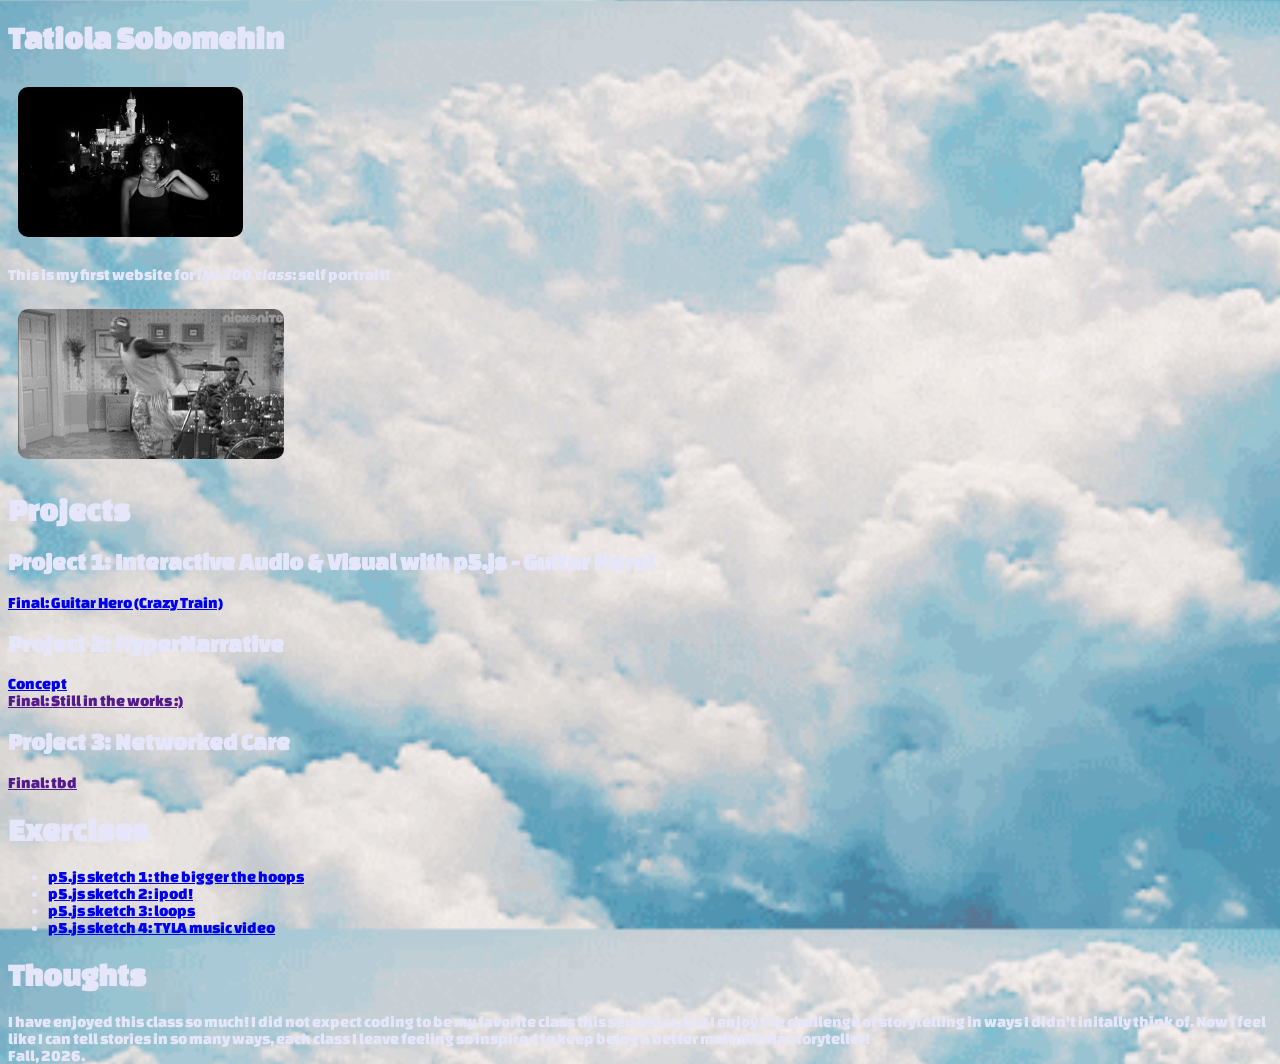
<file: index.html>
<!DOCTYPE html>
<html lang="en">
  <head>
    <link rel="preconnect" href="https://fonts.googleapis.com">
<link rel="preconnect" href="https://fonts.gstatic.com" crossorigin>
<link href="https://fonts.googleapis.com/css2?family=Changa+One:ital@0;1&display=swap" rel="stylesheet">
    <link rel ="stylesheet" href="html-portrait/style.css"/>
    <meta charset="UTF-8" />
    <title>Q's Homepage</title>
    <!--Update with your name-->
  </head>

  <body>
    <div>
      <h1>Tatiola Sobomehin</h1>
       <img src="Tati%20disney.JPG">
      <!--Update with your name-->
      <p>
        This is my first website for <i>IML300 class</i>: self portrait!
      </p>
      <img src="Will Smith Dance.gif">
      
    </div>
    

  
    <div>
      <h1>Projects</h1>
      <h2>Project 1: Interactive Audio & Visual with p5.js - Guitar Hero!</h2>
      <a href="https://editor.p5js.org/sobomehi/full/iBdU5DdmJ">Final: Guitar Hero (Crazy Train)</a>
      <h2>Project 2: HyperNarrative</h2>
      <a href="https://docs.google.com/document/d/1Et1M8dEBLLuOvvGiZdiSb6DYEhzMpBZwdeXXDG4v9Yg/edit?tab=t.0">Concept</a><br />
      <a href="">Final: Still in the works :)</a>
      <h2>Project 3: Networked Care</h2>
      <a href="">Final: tbd</a>
    </div>

    <div>
      <h1>Exercises</h1>
      <ul>
        <li><a href="https://editor.p5js.org/sobomehi/sketches/4HddgwOKm">p5.js sketch 1: the bigger the hoops</a></li>
        <li><a href="https://editor.p5js.org/sobomehi/sketches/69EmRduNI">p5.js sketch 2: ipod! </a></li>
        <li><a href="https://editor.p5js.org/sobomehi/sketches/eVbsdCY1Z">p5.js sketch 3: loops</a></li>
        <li><a href="https://editor.p5js.org/sobomehi/sketches/5n9higAnp">p5.js sketch 4: TYLA music video</a></li>
      </ul>
    </div>

    <!--add a h1 element called 'Thoughts' Below-->
    <h1>Thoughts</h1>

    I have enjoyed this class so much! I did not expect coding to be my favorite class this semester, but I enjoy the challenge of storytelling in ways I didn't initally think of. Now I feel like I can tell stories in so many ways, each class I leave feeling so inspired to keep being a better multimedia storyteller!
    
    <footer>Fall, 2026.</footer>
  </body>
</html>
</file>
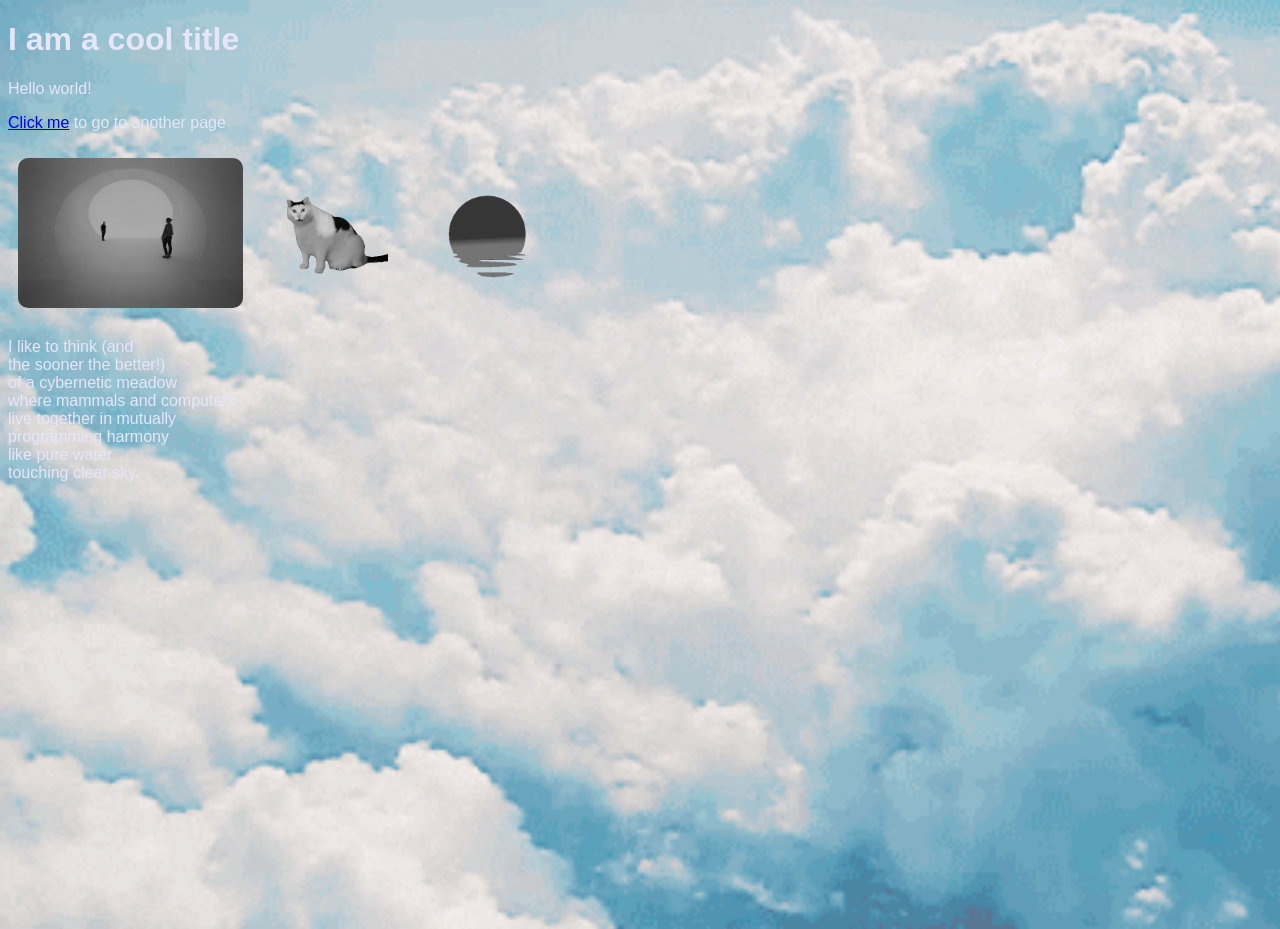
<file: html-portrait/index.html>
<!DOCTYPE html>
<html lang="en">
  <head>
    <meta charset="UTF-8" />
    <meta name="viewport" content="width=device-width, initial-scale=1.0" />
    <title>HTML demo</title>
    <link rel="stylesheet" href="style.css" />
  </head>
  <body>
    <h1>I am a cool title</h1>
    <p>Hello world!</p>
    <p><a href="page-2.html">Click me</a> to go to another page</p>
    <img src="assets/1.jpg" />
    <img src="assets/cat.gif" />
    <img src="assets/sunset.gif" />

    <p id="p1">
      I like to think (and<br />
      the sooner the better!)<br />
      of a cybernetic meadow<br />
      where mammals and computers<br />
      live together in mutually<br />
      programming harmony<br />
      like pure water<br />
      touching clear sky.
    </p>

    <!--     add an image of your choice below -->

    <!--     add a paragraph of your choice below -->

    <!--     add a link of your choice below -->

    <!--    create a third html page in this project -->
  </body>
</html>
</file>
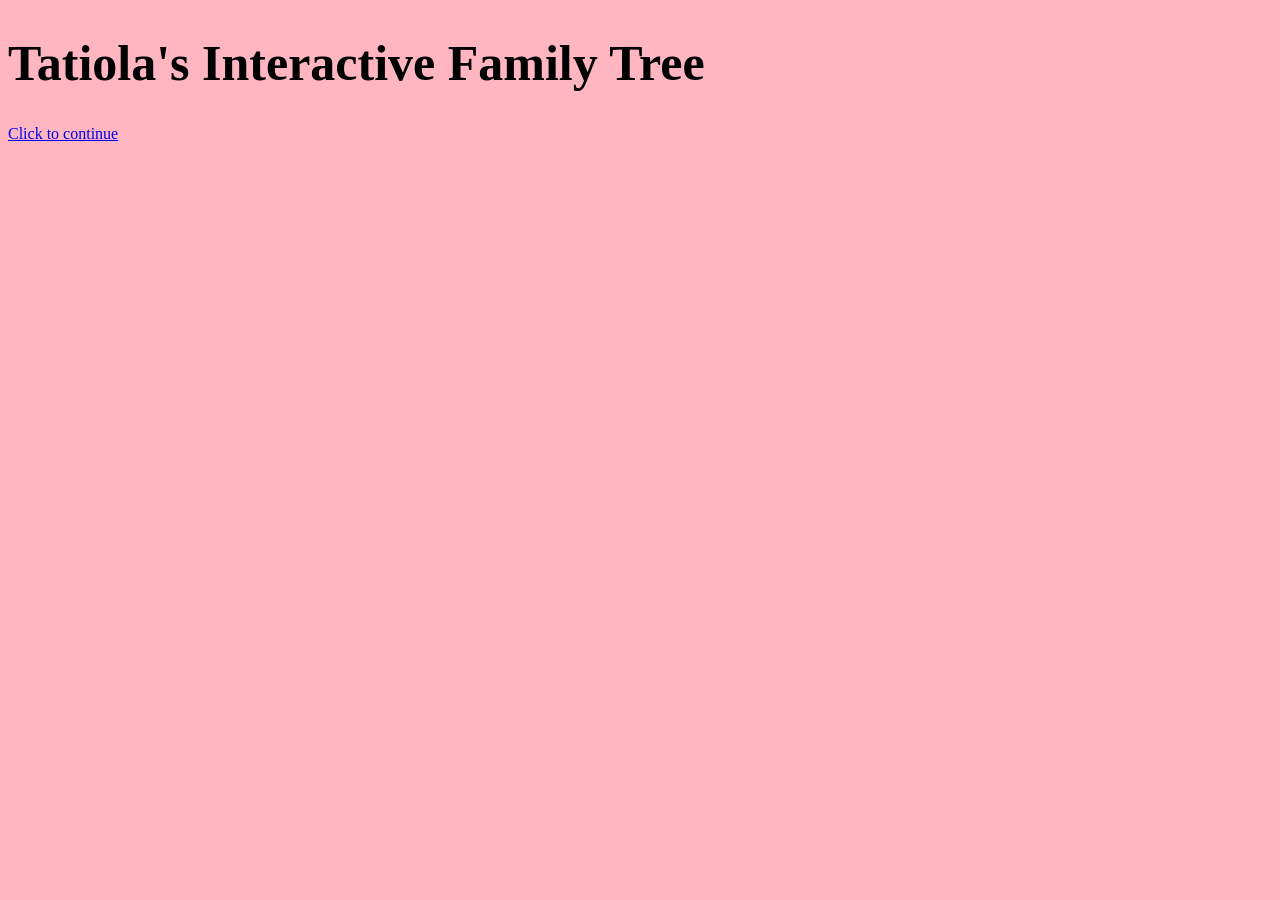
<file: project2/index.html>
<!DOCTYPE html>
<html lang="en">
    <head>
         <meta charset="UTF-8" />
    <meta name="viewport" content="width=device-width, initial-scale=1.0" />
    <title>HTML demo</title>
    <link rel="stylesheet" href="style.css" />
        <meta charset="UTF-8" />
        <title>Title</title>
    </head>
    <body>
    <h1> Tatiola's Interactive Family Tree </h1>
        <a href="page2.html"> Click to continue </a>
    </body>
</html>
</file>
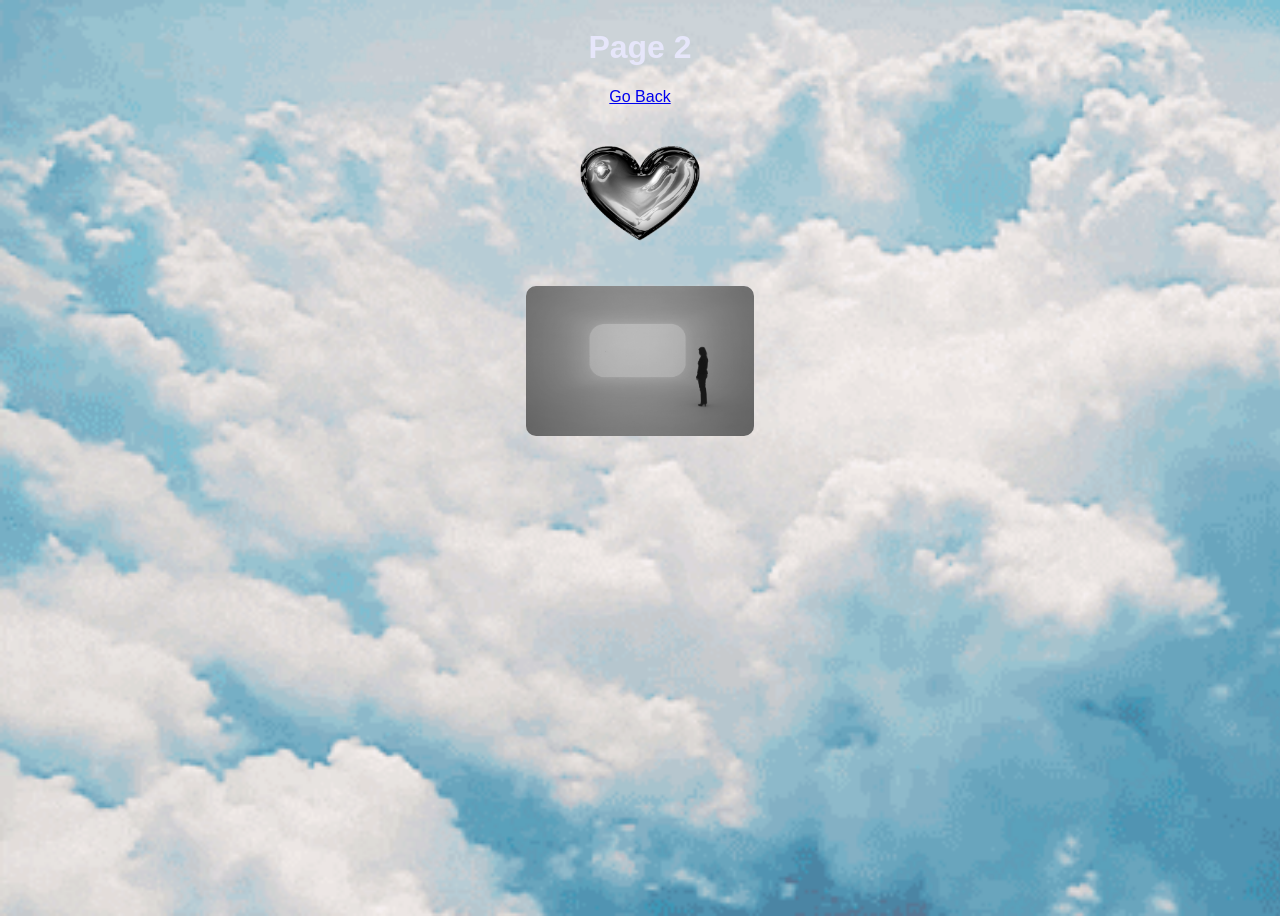
<file: html-portrait/page-2.html>
<!DOCTYPE html>
<html lang="en">
  <head>
    <meta charset="UTF-8" />
    <meta name="viewport" content="width=device-width, initial-scale=1.0" />
    <title>HTML demo</title>
    <link rel="stylesheet" href="style.css" />
  </head>
  <body class="specialCenter">
    <h1>Page 2</h1>
    <a href="index.html">Go Back</a>
    <img src="assets/heart.webp" />
    <img src="assets/2.jpg" />
  </body>
</html>
</file>
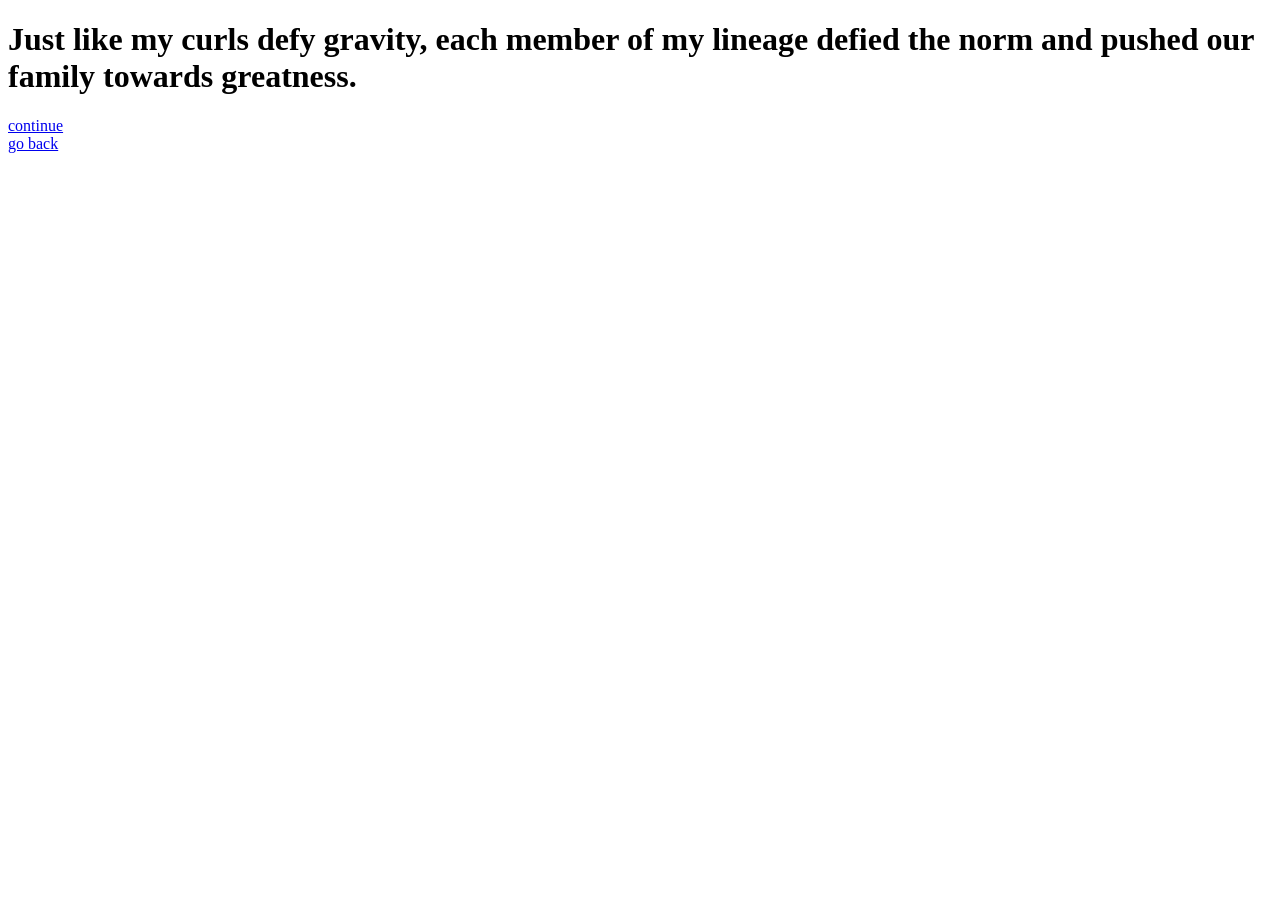
<file: project2/page2.html>
<!DOCTYPE html>
<html lang="en">
    <head>
        <meta charset="UTF-8" />
        <title>Title</title>
    </head>
    <body>
     <h1> Just like my curls defy gravity, each member of my lineage defied the norm and pushed our family towards greatness. </h1>
     <a href="page3.html"> continue </a>
    <br>
    <a href="index.html">go back </a>
    </body>
</html>
</file>
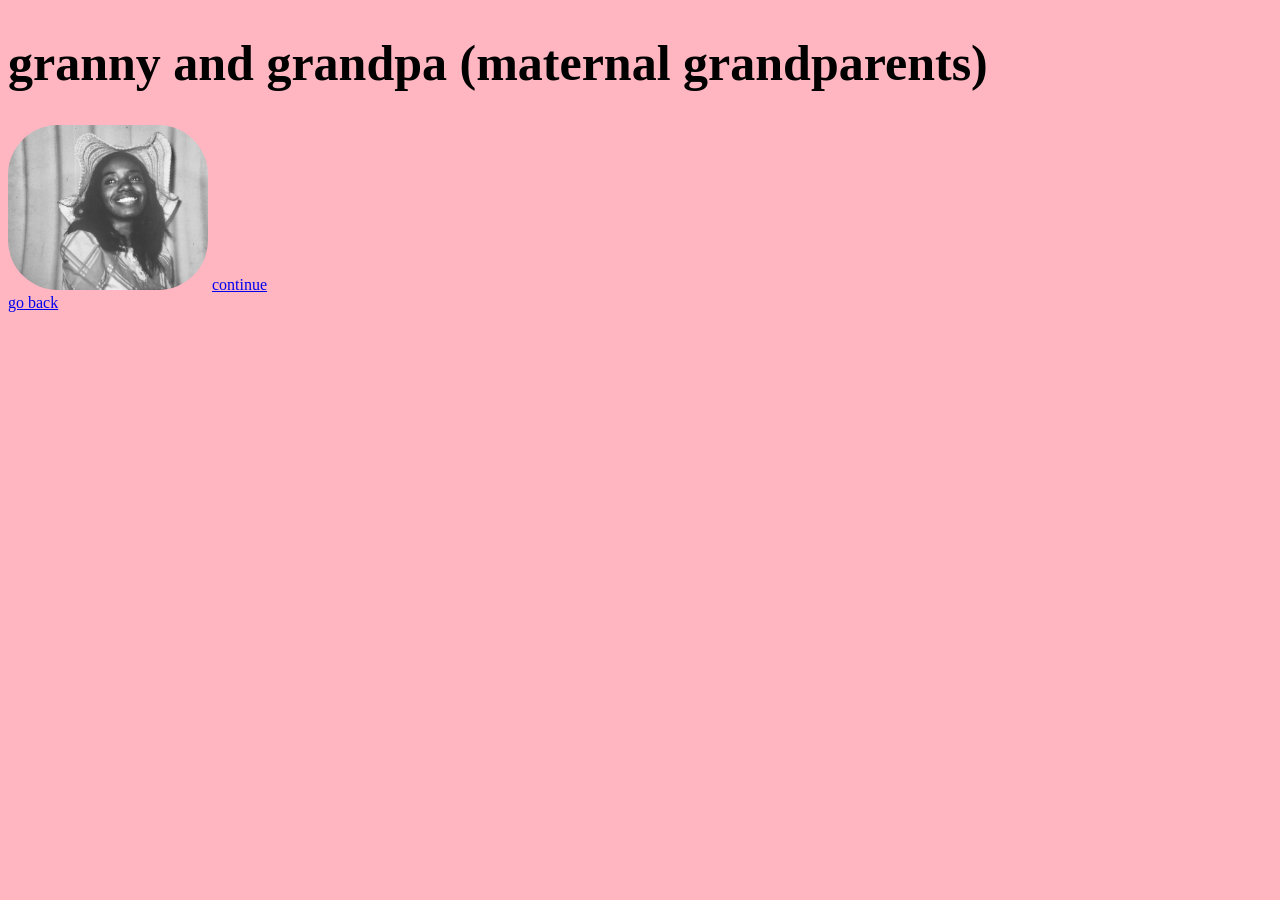
<file: project2/page3.html>
<!DOCTYPE html>
<html lang="en">
    <head>
        <meta charset="UTF-8" />
        <title>Title</title>
        <link rel="stylesheet" href="style.css">
    </head>
    <body>
     <h1> granny and grandpa (maternal grandparents) </h1>
        <img src="grannysolo.jpeg">
     <a href="page4.html"> continue </a>
    <br>
        
    <a href="page2.html">go back </a>
    </body>
</html>
</file>
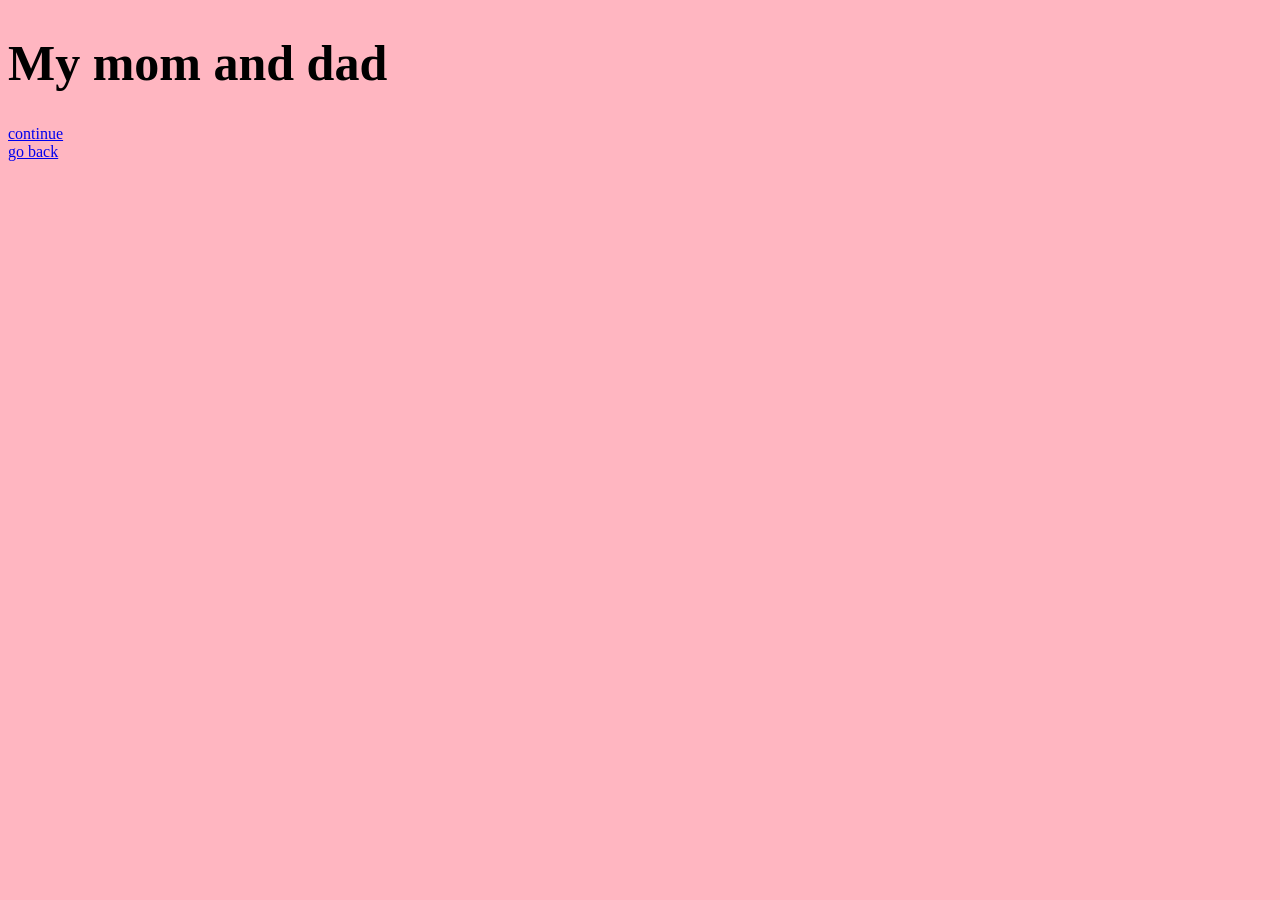
<file: project2/page4.html>
<!DOCTYPE html>
<html lang="en">
    <head>
        <meta charset="UTF-8" />
        <title>Title</title>
        <link rel="stylesheet" href="style.css" />
    </head>
    <body>
     <h1> My mom and dad </h1>

     <a href="page5.html"> continue </a>
    <br>
    <a href="page3.html">go back </a>
    </body>
</html>
</file>
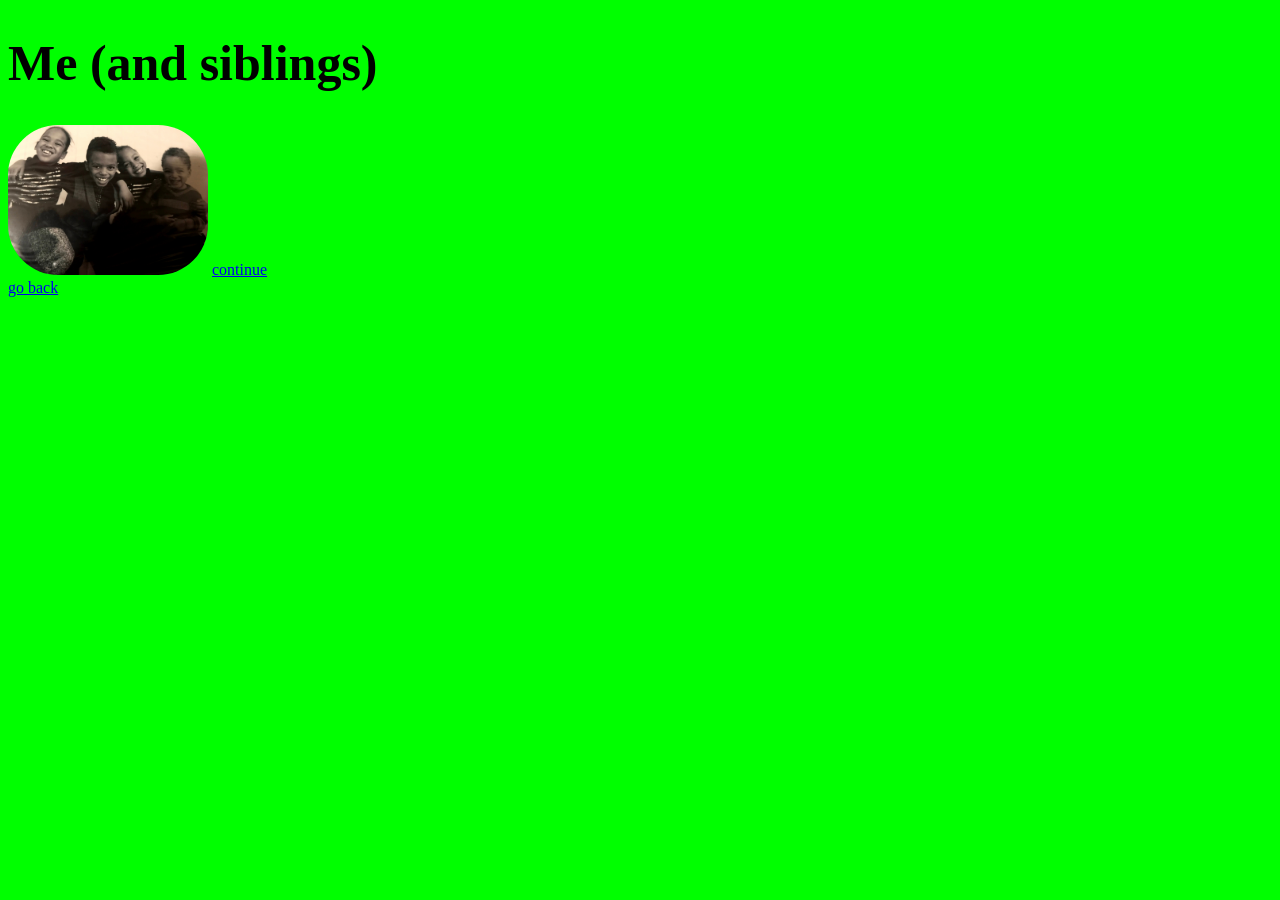
<file: project2/page5.html>
<!DOCTYPE html>
<html lang="en">
    <head>
        <meta charset="UTF-8" />
        <title>Title</title>
        <link rel="stylesheet" href="style.css" />
    </head>
    <body class="sibling">
     <h1> Me (and siblings)</h1>

        <img src="all4siblings.jpeg">
     <a href="page4.html"> continue </a>
    <br>
    <a href="index.html">go back </a>
    </body>
</html>
</file>
<file: html-portrait/style.css>
body {
      background-color:#fa8072;
  background-image: url("assets/sky.gif");
    font-family: "Changa One", sans-serif;
   color: lavender;
display: block;
  background-size: cover;
  height: 100vh;
}

img {
  height: 150px;
  border-radius: 20px;
  padding: 10px;
  transition: 1s;
  filter: grayscale();
  /*      border: 3px solid blue; */
}

img:hover {
  height: 400px;
  filter: grayscale(0%);
  /*   border: 1px solid red; */
}

p:hover {
  /*   transform: rotate(5deg); */
  letter-spacing: 1em;
    color: black;
}

.specialCenter {
  display: flex;
  flex-direction: column;
  align-items: center;
}

h1,
a {
  animation: coolAnimation 5s infinite;
}

#p1 {
  animation: coolAnimation 5s infinite;
}

@keyframes coolAnimation {
  0% {
    color: lavender;
  }
  50% {
    color: salmon;
  }
  100% {
    color: teal;
  }
}
</file>
<file: project2/style.css>
body {
  background-color: lightpink;

}

.sibling{
    background-color: lime;
}

h1 { 
  font-size: 50px;
}


img{
    width: 200px;
    border-radius: 50px;
    /*border: 1px solid red;*/
}
</file>
